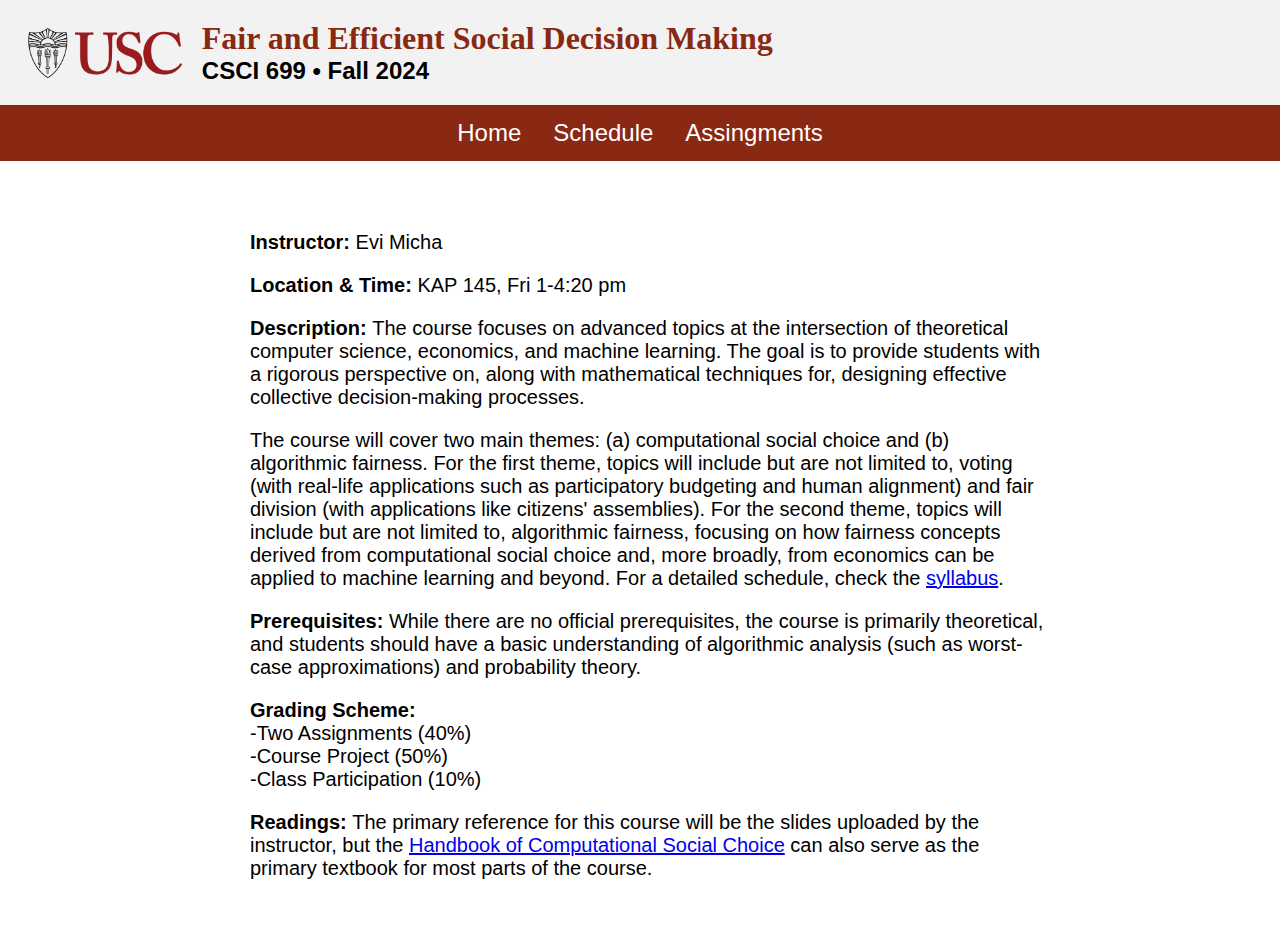
<file: Teaching/699/index.html>
<!DOCTYPE html>
<html lang="en">
<head>
    <meta charset="UTF-8">
    <meta name="viewport" content="width=device-width, initial-scale=1.0">
    <title>Fair and Efficient Social Decision Making</title>
    <style>
        body {
            font-family: Arial, sans-serif;
            margin: 0;
            padding: 0;
        }
        .header {
            display: flex;
            align-items: center;
            background-color: #f2f2f2;
            padding: 20px;
        }
        .header img {
            height: 50px;
            margin-right: 20px;
        }
        .title-container {
            font-size: 24px;
            font-weight: bold;
        }
		.title-course {
            color: #892813;
 			font-size: 32px; /* Larger font size */
            font-family: 'Dancing Script', cursive; /* Calligraphic font */
        }
         .menu {
            display: flex;
            justify-content: center; /* Center menu items horizontally */
            background-color: #892813;
			font-size: 24px; /* Larger font size */

        }
        .menu a {
            float: left;
            display: block;
            color: white;
            text-align: center;
            padding: 14px 16px;
            text-decoration: none;
        }
        .menu a:hover {
            background-color: #ddd;
            color: black;
        }
		.main-text {
        
 			display: block;
            align-items: center;
 			font-size: 20px; /* Larger font size */
            padding: 50px;
    			 max-width: 800px;
			 margin-left: 200px;
        }
    </style>
</head>
<body>
    <div class="header">
        <img src="usc-logo.png" alt="USC Logo">
        <div class="title-container">
            <div class="title-course">Fair and Efficient Social Decision Making</div>
			<div>CSCI 699 &#8226; Fall 2024</div>
        </div>
    </div>
  <div class="menu">
        <a href="index.html">Home</a>
        <a href="schedule.html">Schedule</a>
        <a href="assignments.html">Assingments</a>
       
    </div>
  <div  class="main-text">
		<p> <b>Instructor: </b> Evi Micha </p>
		<p> <b>Location & Time: </b> KAP 145, Fri 1-4:20 pm </p>
		
		<p> <b>Description: </b> The course focuses on advanced topics at the intersection of theoretical computer science, economics, and machine learning. The goal is to provide students with a rigorous perspective on, along with mathematical techniques for, designing effective collective decision-making processes.	
		 </p>
		
		
		<p> The course will cover two main themes: (a) computational social choice and (b) algorithmic fairness. For the first theme, topics will include but are not limited to, voting (with real-life applications such as participatory budgeting and human alignment) and fair division (with applications like citizens' assemblies). For the second theme, topics will include but are not limited to, algorithmic fairness, focusing on how fairness concepts derived from computational social choice and, more broadly, from economics can be applied to machine learning and beyond. For a detailed schedule,  check the <a href="Syllabus-699-Social-Choice.pdf"> syllabus</a>.
		
	 </p>
	
	
	<p> <b>Prerequisites: </b>  While there are no official prerequisites, the course is primarily theoretical, and students should have a basic understanding of algorithmic analysis (such as worst-case approximations) and probability theory. <p>

<p> <b>Grading Scheme: </b> 
<br>
-Two Assignments (40%) <br>
-Course Project (50%)<br>
-Class Participation (10%)


<p> <b>Readings: </b> 
The primary reference for this course will be the slides uploaded by the instructor, but  the   <a href="https://procaccia.info/wp-content/uploads/2020/03/comsoc.pdf"> Handbook of Computational Social Choice</a> can also serve as the primary textbook for most parts of the course.


  </div>
</file>
